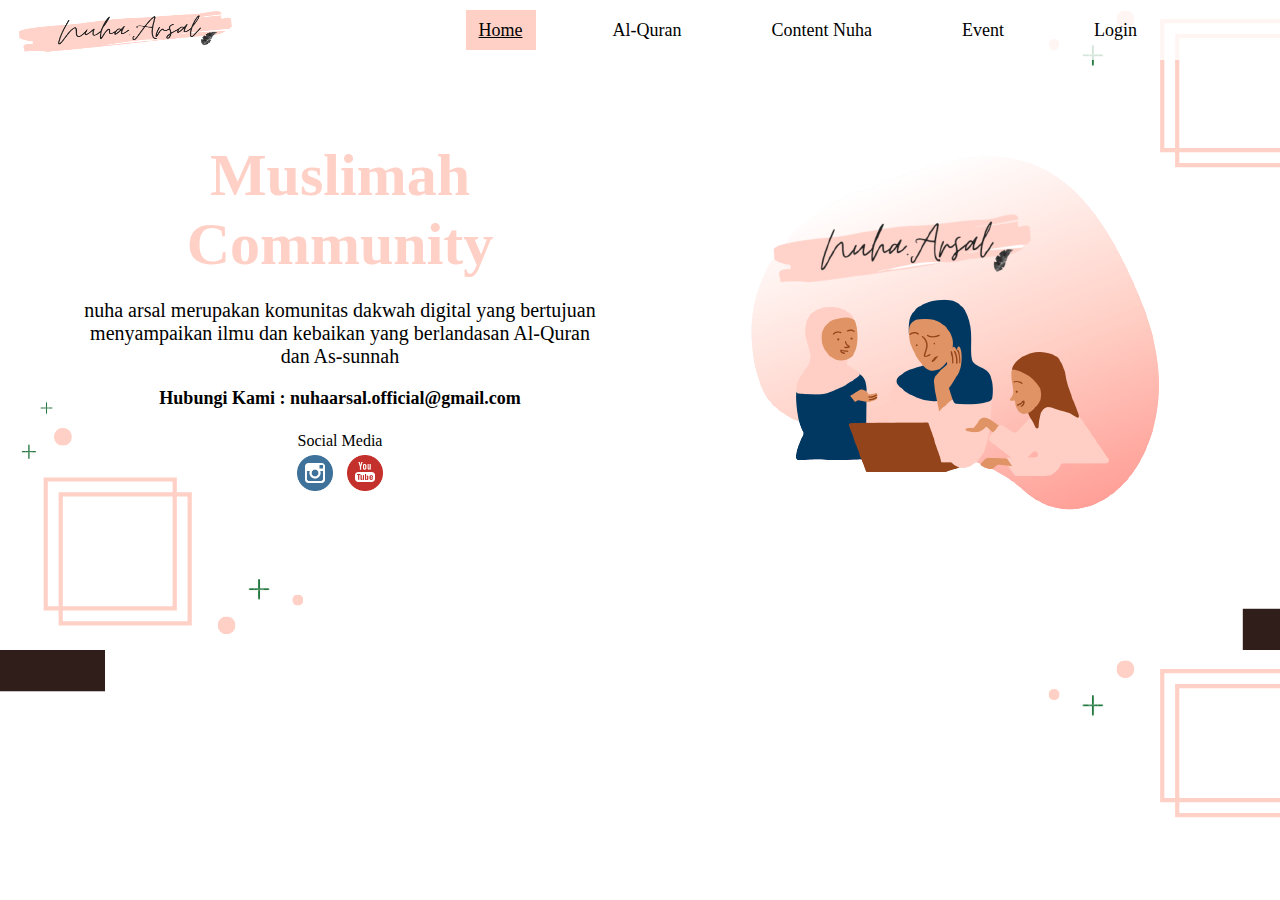
<file: index.html>
<!DOCTYPE html>
<html>
<head>
	<title>Beranda Nuha Arsal</title>
	<link rel="stylesheet" type="text/css" href="beranda.css">
</head>
<body>
    <nav>
        <img src="nuhaarsal logo.png" width="20%" height="100%">
        <ul>
        <li><a class="klik" href="#">Home</a></li>
        <li><a href="https://quran.kemenag.go.id/">Al-Quran</a></li>
        <li><a href="https://www.instagram.com/nuha.arsal/?hl=id">Content Nuha</a></li>
        <li><a href="event.html">Event</a></li>
        <li><a href="praknuha.html">Login</a></li>
        </ul>
    </nav>
    <div class="isi">
    <div class="tulisan">
        <h1>Muslimah Community</h1>
        <p>nuha arsal merupakan komunitas dakwah digital yang bertujuan menyampaikan ilmu dan kebaikan yang berlandasan Al-Quran dan As-sunnah</p><br>
        <p><b>Hubungi Kami : nuhaarsal.official@gmail.com</b></p><br>
        <div class="sosmed">
            <label>Social Media</label><br>
            <a href="https://www.instagram.com/nuha.arsal/?hl=id">
            <img src="instagram.png" alt="instagram"></a>
            <a href="https://www.youtube.com/channel/UCU3jTJ2jQvKwjPbsHziZpKw">
            <img src="youtube.png" alt="youtube"></a>
        </div>
    </div>
    <div class="gambar">
        <img src="komunitas.png">
    </div>
    </div>
</body>
</html>
</file>
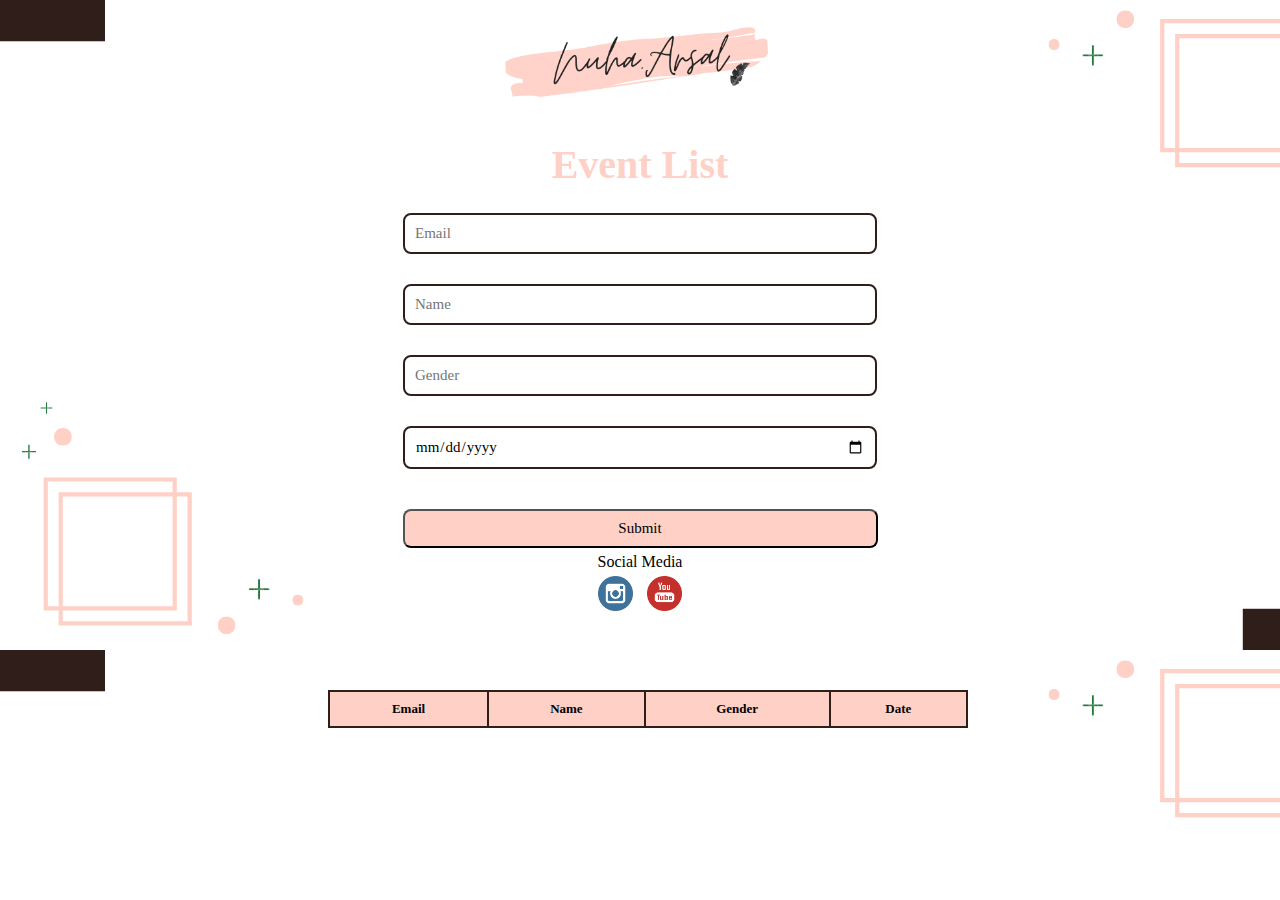
<file: event.html>
<!DOCTYPE html>
<html>
<head>
	<title>Event Nuha Arsal</title>
	<link rel="stylesheet" type="text/css" href="event.css">
</head>
<body>
	<div class="logo">
		<img src="nuhaarsal logo.png" alt="Nuha Arsal Logo">
	</div>
	<div class="container">
		<h1>Event List</h1>
		<div class="input-data">
			<input type="email" placeholder="Email" id="email">
        </div>
        <div class="input-data">
			<input type="text" placeholder="Name" id="name">
        </div>
        <div class="input-data">
			<input type="text" placeholder="Gender" id="gender">
        </div>
        <div class="input-data">
			<input type="date" placeholder="Date" id="date">
		</div>
		<button type="button" id="submit" onclick="datamasukk()">Submit</button>
		<div class="sosmed">
			<label>Social Media</label><br>
			<a href="https://www.instagram.com/nuha.arsal/?hl=id">
			<img src="instagram.png" alt="instagram"></a>
			<a href="https://www.youtube.com/channel/UCU3jTJ2jQvKwjPbsHziZpKw">
			<img src="youtube.png" alt="youtube"></a>
		</div>
	</div>
	<table id="inputt">
		<tr>
            <th>Email</th>
            <th>Name</th>
            <th>Gender</th>
            <th>Date</th>
		</tr>
	</table>	
	    <script src="event.js"></script>
</body>
</html>
</file>
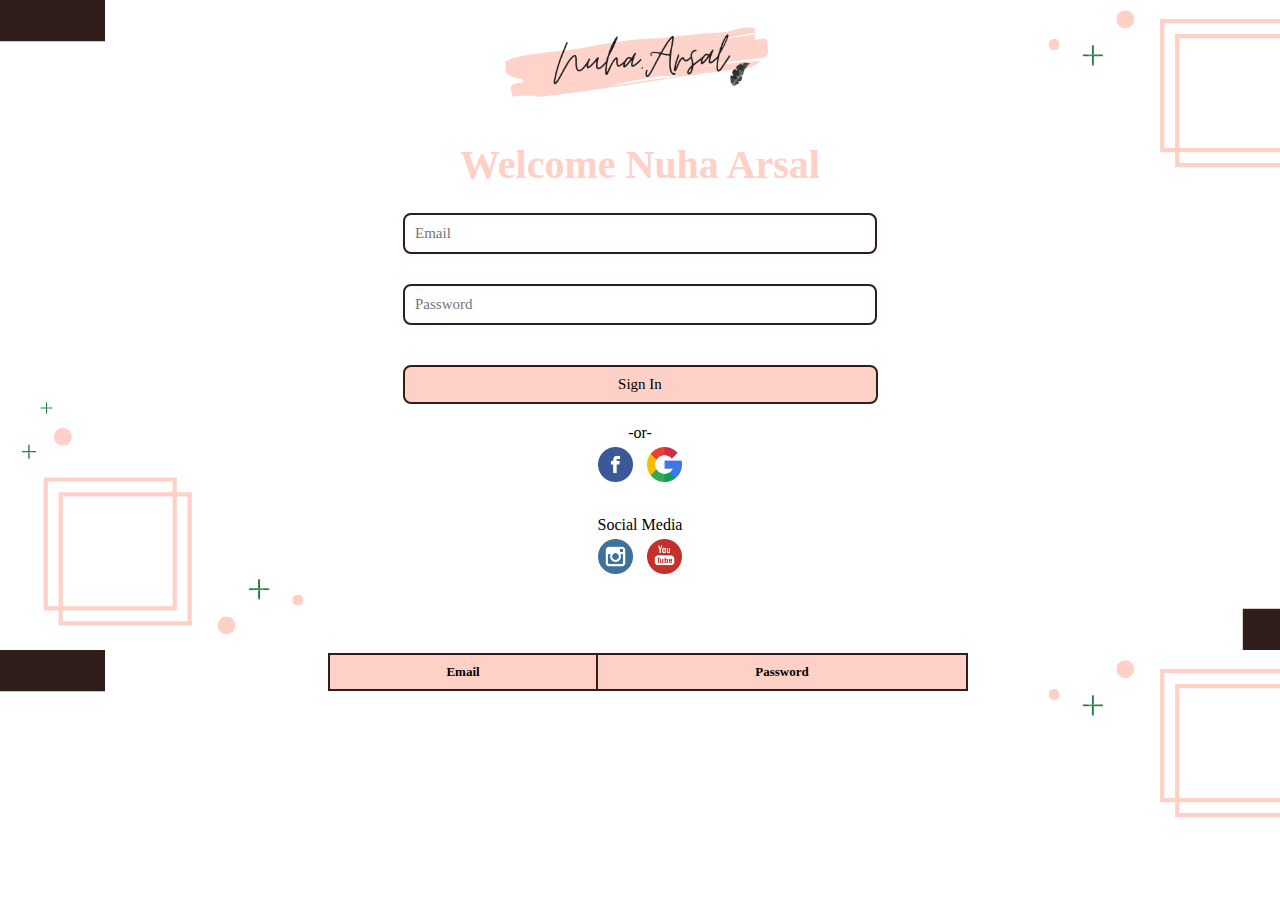
<file: praknuha.html>
<!DOCTYPE html>
<html>
<head>
	<title>Masuk Nuha Arsal</title>
	<link rel="stylesheet" type="text/css" href="praknuha.css">
</head>
<body>
	<div class="logo">
		<img src="nuhaarsal logo.png" alt="Nuha Arsal Logo">
	</div>
	<div class="container">
		<h1>Welcome Nuha Arsal</h1>
		<div class="input-data">
			<input type="email" placeholder="Email" id="email">
		</div>
		<div class="input-data">
			<input type="password" placeholder="Password" id="password">
		</div>
		<button type="button" id="login" onclick="datamasuk()">Sign In</button>
		<div class="atau">
			<label>-or-</label><br>
			<a href="https://www.facebook.com/"> 
			<img src="facebook.png" alt="facebook"></a>
			<a href="https://accounts.google.com/signin/">
			<img src="google.png" alt="google"></a>
		</div>
		<div class="sosmed">
			<label>Social Media</label><br>
			<a href="https://www.instagram.com/nuha.arsal/?hl=id">
			<img src="instagram.png" alt="instagram"></a>
			<a href="https://www.youtube.com/channel/UCU3jTJ2jQvKwjPbsHziZpKw">
			<img src="youtube.png" alt="youtube"></a>
		</div>
	</div>
	<table id="input">
		<tr>
			<th>Email</th>
			<th>Password</th>
		</tr>
	</table>	
		<script src="praknuha.js"></script>
</body>
</html>
</file>
<file: beranda.css>
*{
    padding: 0;
    margin: 0;
    text-decoration: none;
    list-style: none;
}
body{
    font-family: cursive;
    background-image: url(nuhaa.png);
}
nav{
    background:rgba(255, 255, 255, 0.8);
    width: 100%;
    height: 60px;
}
nav ul{
    float: right;
    margin-right: 100px;
}
nav ul li{
    display: inline-block;
    line-height: 60px;
    margin: 0px 30px;
}
nav ul li a{
    color: black;
    font-size: 18px;
    font-weight: normal;
    padding: 10px 13px;
}
a.klik, a:hover{
    background: #FFD0C6;
    text-decoration: underline;
    transition: .5s;.
}
#login{
    background: #FFD0C6;
}

.isi{
    display: flex;
    width: 100%;
}

.tulisan{
    margin-left: 80px;
    margin-right: 100px;
    margin-top: 80px;
}

h1{
	text-align: center;
	font-size: 60px;
    margin-bottom: 20px;
    color: #FFD0C6;
}
p{
    text-align: center;
	font-size: 20px;
    color: black;
}
b{
    font-size: 18px;
}

.sosmed{
    text-align: center;
	width: 100%;
	padding-top: 5px;
	padding-bottom: 5px;
}

.sosmed img{
    margin: 5px auto;
    width: 7%;
    height: 7%;
    margin-left: 5px;
    margin-right: 5px;
    margin-bottom: 70px;
}

.gambar img{
    margin-right: 80px;
    margin-top: 30px;
}
</file>
<file: event.css>
body{
    font-family: cursive;
    text-align: center;
    background-image: url(nuhaa.png);
}

.container{
    width: 500px;
    margin: auto;
}
img{
    width: 25%;
    height: 25%;
}

h1{
	text-align: center;
	font-size: 40px;
    margin-bottom: 20px;
    color: #FFD0C6;
}

.input-data{
    margin: 20px auto;
	width: 100%;
	padding-top: 5px;
	padding-bottom: 5px;
}

.input-data input{
    padding: 10px;
    font-size: 15px;
    border-radius: 8px;
    border: 2px solid #2F1E1A;
    width: 90%;
    font-family: cursive;
}
button{
    padding: 9px;
    font-size: 15px;
    width: 95%;
    background-color: #FFD0C6;
    border-radius: 8px;
    border: 2px solid s#2F1E1A;
    font-family: cursive;
    margin-top: 15px;
}

.sosmed{
	width: 100%;
	padding-top: 5px;
	padding-bottom: 5px;
}

.sosmed img{
    margin: 5px auto;
    width: 7%;
    height: 7%;
    margin-left: 5px;
    margin-right: 5px;
    margin-bottom: 70px;
}

table{
	width:50%;
	border-collapse: collapse;
	position: absolute;
    background-color:#FFD0C6;
    margin-left: 25%;
}

table,tr,th,td{
	border: 2px solid #2F1E1A;
    padding: 9px;
    font-family: cursive;
    text-align: center;
}

th{
    font-size:13px;
}
</file>
<file: praknuha.css>
body{
    font-family: cursive;
    text-align: center;
    background-image: url(nuhaa.png);
}

.container{
    width: 500px;
    margin: auto;
}
img{
    width: 25%;
    height: 25%;
}

h1{
	text-align: center;
	font-size: 40px;
    margin-bottom: 20px;
    color: #FFD0C6;
}

.input-data{
    margin: 20px auto;
	width: 100%;
	padding-top: 5px;
	padding-bottom: 5px;
}

.input-data input{
    padding: 10px;
    font-size: 15px;
    border-radius: 8px;
    border: 2px solid #2F1E1A;
    width: 90%;
    font-family: cursive;
}
button{
    padding: 9px;
    font-size: 15px;
    width: 95%;
    background-color: #FFD0C6;
    border-radius: 8px;
    border: 2px solid #2F1E1A;
    font-family: cursive;
    margin-top: 15px;
}

.atau{
    margin: 20px auto;
	width: 100%;
}

.atau img{
    margin: 5px auto;
    width: 7%;
    height: 7%;
    margin-left: 5px;
    margin-right: 5px;
}

.sosmed{
	width: 100%;
	padding-top: 5px;
	padding-bottom: 5px;
}

.sosmed img{
    margin: 5px auto;
    width: 7%;
    height: 7%;
    margin-left: 5px;
    margin-right: 5px;
    margin-bottom: 70px;
}

table{
	width:50%;
	border-collapse: collapse;
	position: absolute;
    background-color:#FFD0C6;
    margin-left: 25%;
}

table,tr,th,td{
	border: 2px solid #2F1E1A;
    padding: 9px;
    font-family: cursive;
    text-align: center;
}

th{
    font-size:13px;
}
</file>
